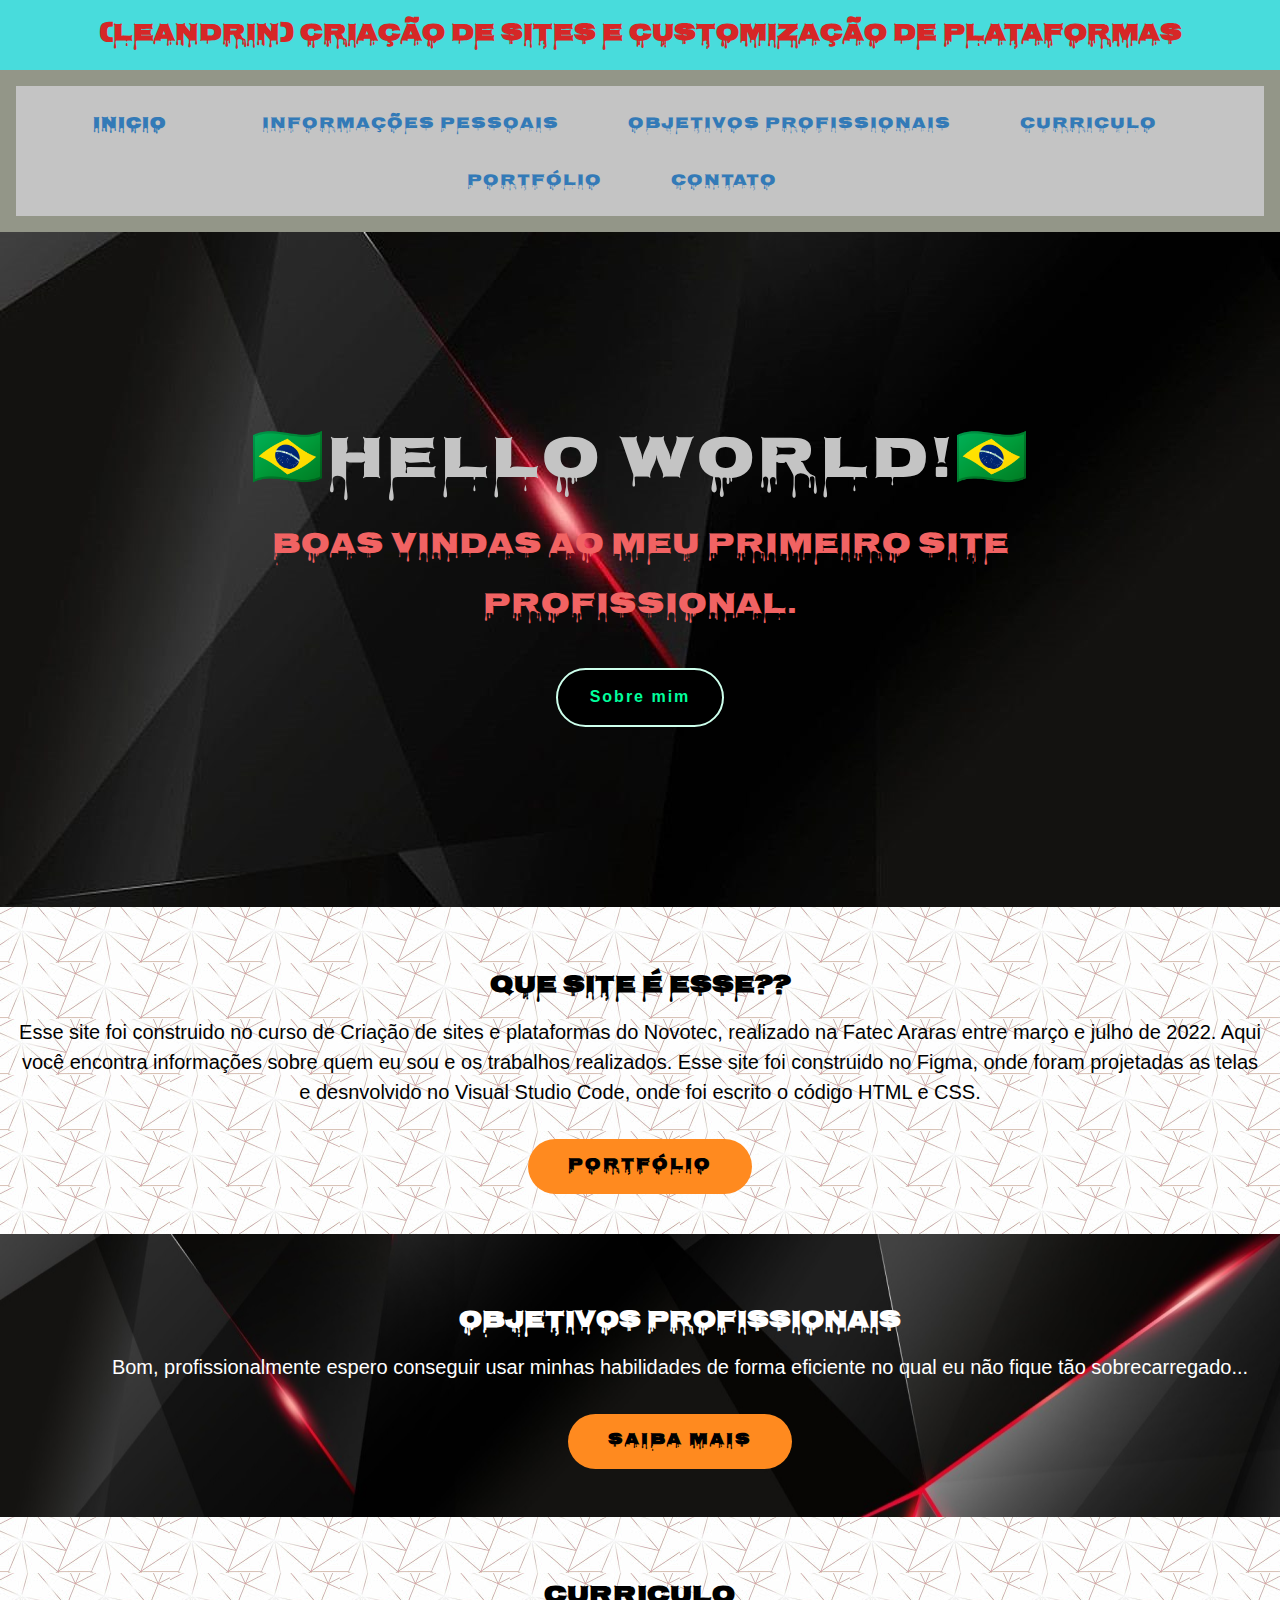
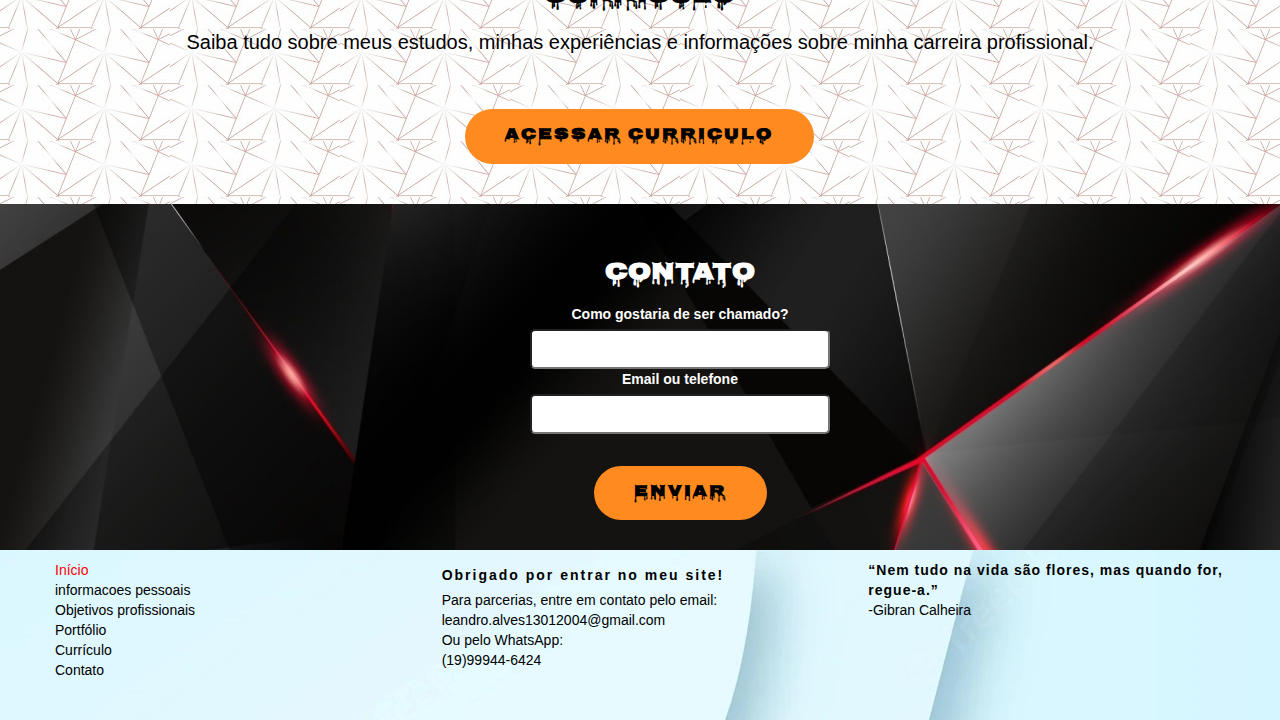
<file: version2/index.html>
<!DOCTYPE html>
<html>
<head>
    <meta charset="UTF-8">
    <meta name="viewport" content="width=device-width, initial-scale=1.0">
    <title>Leandro A. - Criação de sites e customização de plataformas</title>
    <link rel="stylesheet" href="../version2/CSS/CSS.css">
    <link rel="stylesheet" href="https://maxcdn.bootstrapcdn.com/bootstrap/3.4.1/css/bootstrap.min.css">
<link rel="preconnect" href="https://fonts.gstatic.com" crossorigin>
<link href="https://fonts.googleapis.com/css2?family=Nosifer&display=swap" rel="stylesheet"> 
    </head>
    <body>
        <div class="toponav">
        <header class="topo">
            (Leandrin) Criação de sites e customização de plataformas
        </header>
            <!--Tag semantica do header - parte de cima do site-->
            <nav>
            <ul class="ul-topo">
                <li class="itens-do-menu-active"><a href="../version2/index.html">Inicio</a></li>
                <li class="itens-do-menu"><a href="../version2/pages/informacoes-pessoais.html">Informações pessoais</a></li>
                <li class="itens-do-menu"><a href="../version2/pages/Objetivos-profissionais.html">Objetivos profissionais</a></li>
                <li class="itens-do-menu"><a href="../version2/pages/Curriculo.html">Curriculo</a></li>
                <li class="itens-do-menu"><a href="../version2/pages/Portfolio.html">Portfólio</a></li>
                <li class="itens-do-menu"><a href="../version2/pages/Contato.html">Contato</a></li>
            </ul>
        </nav>
        </div>
        <main>
            <!--Seção principal: vídeo no background-->
            <section class="bloco-video">
                <div class="txt-video">
                    <spam class="titulo-video"> 🇧🇷Hello world!🇧🇷</spam><br>
                    <spam class="subtitulo-video"> Boas vindas ao meu primeiro 
                    site profissional.</spam><br>
               <!-- <div class="video">
                    <div class="titulo-video">
                        <spam class="titulo-centro"> 🇧🇷Hello world!!!🇧🇷<br>
                            Seja bem vindo ao<br>
                            meu primeiro site profissional.</spam>
                        <br>-->
                        <a href="../version2/pages/informacoes-pessoais.html"><button class="cta-secundario-botao">Sobre mim</button></a>
                    </div>
                </section>
            <section class="bloco-centralizado-cta">
                <div class="txt2">
                    <h2 class="titulo-texto">Que site é esse??</h2>
                    <p class="texto">Esse site foi construido no curso de Criação de sites e plataformas do Novotec, realizado na Fatec Araras entre março e julho de 2022. Aqui você encontra informações sobre quem eu sou e os trabalhos realizados.
                        Esse site foi construido no Figma, onde foram projetadas as telas e desnvolvido no Visual Studio Code, onde foi escrito o código HTML e CSS.
                    </p>
                    <a href="../version2/pages/Portfolio.html"><button class="cta-primary">Portfólio</button></a>
                </div>
            </section>
            <section class="bloco-2">
            </div>
            <div class="txt-direita">
                <h2 class="titulo-texto-2">Objetivos profissionais</h2>
                <p class="texto-2">Bom, profissionalmente espero conseguir usar minhas habilidades de forma eficiente no qual  eu não fique tão sobrecarregado...</p>
            <a href="../version2/pages/Objetivos-profissionais.html"><button class="cta-primary">Saiba mais</button></a>
            </div>
        </div>
    </section>
    <section class="bloco3">
        <div class="txt-2">
            <h2 class="titulo-texto"> Curriculo</h2>
            <p class="texto">
                Saiba tudo sobre meus estudos, minhas experiências e informações sobre minha carreira profissional.
            </p><br>
            <a href="../version2/pages/Curriculo.html"><button class="cta-primary">Acessar curriculo</button></a>
        </div>
    </div>
    </section>
    <section class="bloco-4">
    </div>
    <div class="txt-direita">
        <h2 class="titulo-texto-2">Contato</h2>
        <form>
            <label>Como gostaria de ser chamado?</label><br>
            <input></input><br>
            <label>Email ou telefone</label><br>
            <input></input><br>
        </form>
        <button class="cta-primary">Enviar</button>
    </div>
    </section>
</main>
<footer>
    <div class="container-fluid">
        <div class="row">
            <div class="col-sm-4">
                <ul>
                    <li class="red">Início</a></li>
                    <li class="nav-rodape"><a href="../version2/pages/informacoes-pessoais.html">informacoes pessoais</a></li>
                    <li class="nav-rodape"><a href="../version2/pages/Objetivos-profissionais.html">Objetivos profissionais</a></li>
                    <!-- <li class="menu-rodape"><a href="#">Currículo</a></li> -->
                    <li class="nav-rodape"><a href="../version2/pages/Portfolio.html">Portfólio</a></li>
                    <li class="nav-rodape"><a href="../version2/pages/Curriculo.html">Currículo</a></li>
                    <li class="nav-rodape"><a href="../version2/pages/Contato.html">Contato</a></li>
                </ul>
            </div>
            <div class="col-sm-4">
                <spam style="font-weight: bold; letter-spacing: 2px; line-height: 30px;">Obrigado por entrar no meu site!</spam><br>
                <spam>Para parcerias, 
                entre em contato pelo email: leandro.alves13012004@gmail.com</spam><br>
                <spam>Ou pelo WhatsApp:</spam><br>
                <spam>(19)99944-6424</spam>
            </div>
            <div class="col-sm-4">
                <spam style="font-weight: bold; letter-spacing: 1px;">“Nem tudo na vida são flores, mas quando for, regue-a.”</spam><br>
                <spam>-Gibran Calheira</spam>
          </div>
        </div>
    </div>
</footer>
</body>
</html>
</file>
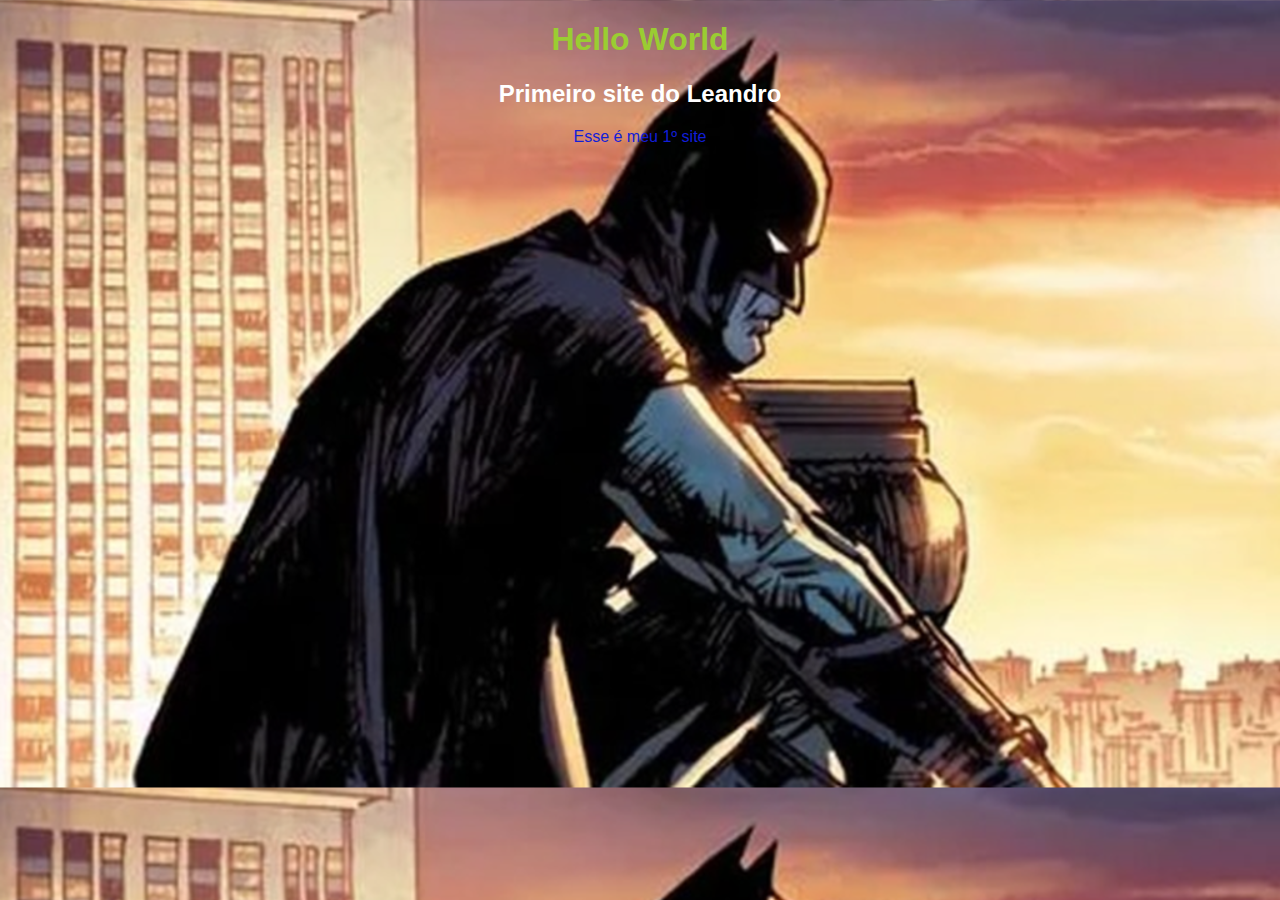
<file: version2/pages/Hello World/Index.html>
<!DOCTYPE html>
<html>
    <head>
        <title>Meu 1º site</title>
        <meta name="viewport" content="widht-device-width, initial-scale=1.0">
        <meta charset="UTF-8">
        <link rel="stylesheet" href="../Hello World/CSS/estilo.css">
    </head>
    <body>
        <h1>Hello World</h1>
        <h2>Primeiro site do Leandro</h2>
        <p>Esse é meu 1º site</p>
    </body>
</html>
</file>
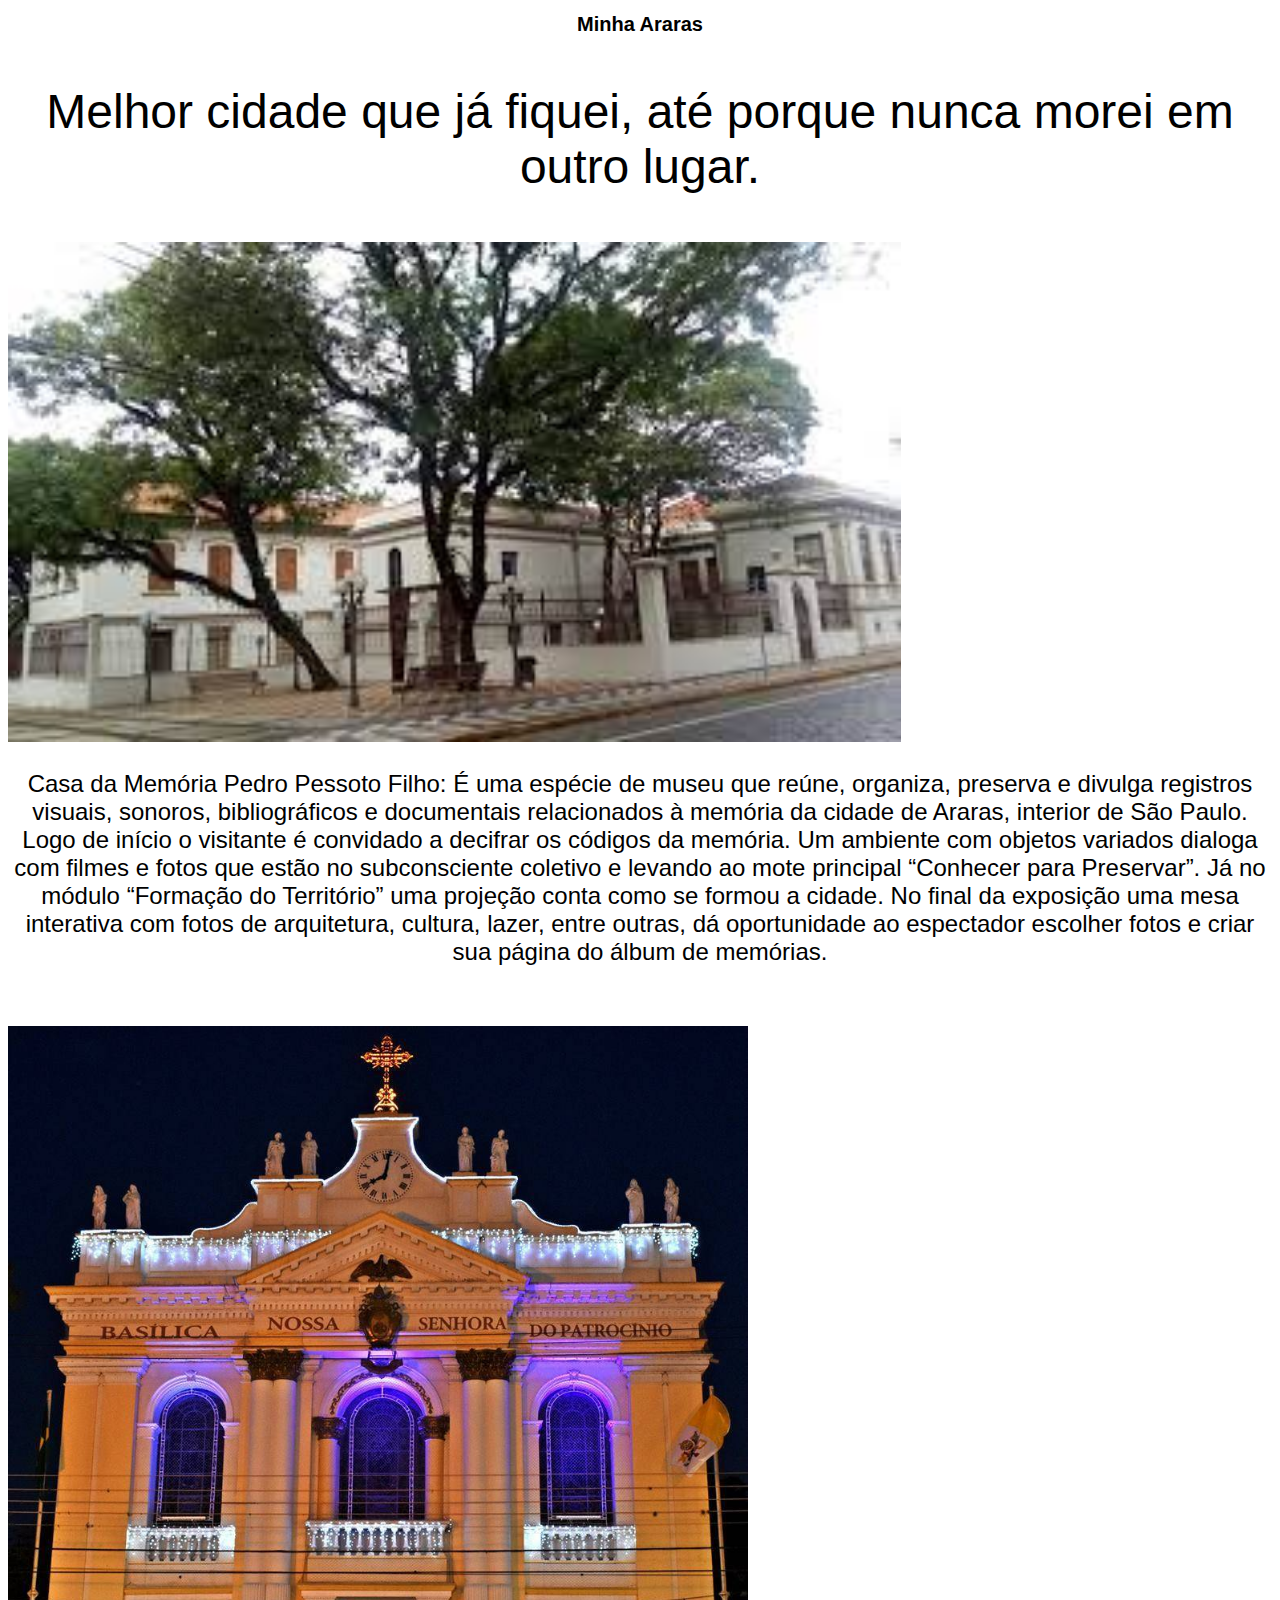
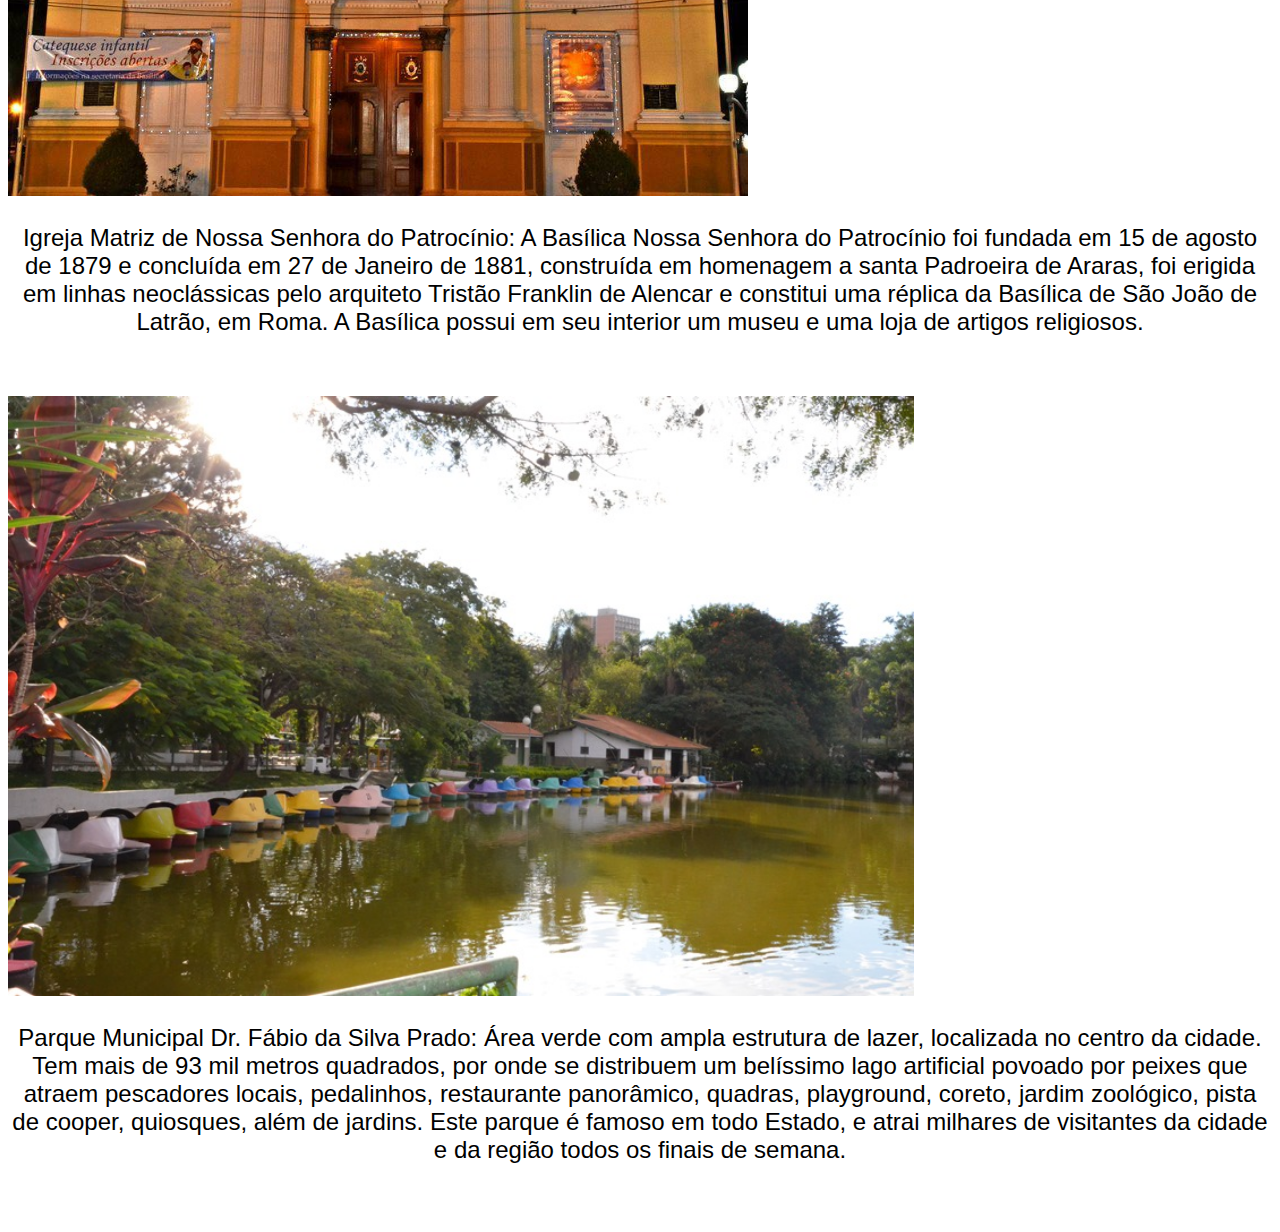
<file: version2/pages/minha-araras-leandro/index.html>
<!DOCTYPE html>
<html>
    <head>
        <title> Araras: a cidade das Araras</title>
        <!--Codigos em CSS-->
        <style>
            /* Seletores */
             /* IDs - São utilizados para formatacoes unicas, via de regra */
        .maintitle {
            font-size: 20px;
            text-align: center;
            font-family: Arial, Helvetica, sans-serif;
        }
        .corpo {
            font-size: 48px;
            text-align: center;
            font-family: Arial, Helvetica, sans-serif;
        }
        .corpo1 {
            font-size: 24px;
            text-align: center;
            font-family: Arial, Helvetica, sans-serif;
        }
        .titles {
            font-size: 100px;
            text-align: center;
            font-family: Arial, Helvetica, sans-serif;
        }
        </style>
    </head>
    <body>
        <h1 class="maintitle">Minha Araras</h1>
        <p class="corpo">Melhor cidade que já fiquei, até porque nunca morei em outro lugar. <br></p>
        <img src="img/casa_da_memoria.jpg" alt="Imagem completa e detalhada da Casa da memória" height="500">
        <p class="corpo1">Casa da Memória Pedro Pessoto Filho:
            É uma espécie de museu que reúne, organiza, preserva e divulga registros visuais, sonoros, bibliográficos e documentais relacionados à memória da cidade de Araras, interior de São Paulo.
           Logo de início o visitante é convidado a decifrar os códigos da memória.
           Um ambiente com objetos variados dialoga com filmes e fotos que estão no subconsciente coletivo e levando ao mote principal “Conhecer para Preservar”. Já no módulo “Formação do Território” uma projeção conta como se formou a cidade.
           No final da exposição uma mesa interativa com fotos de arquitetura, cultura, lazer, entre outras, dá oportunidade ao espectador escolher fotos e criar sua página do álbum de memórias.
           </p>
           <br><br>
        <img src="img/Igreja_Matriz.jpg" alt="Imagem da igreja Matriz" height="770">
        <p class="corpo1">Igreja Matriz de Nossa Senhora do Patrocínio:
            A Basílica Nossa Senhora do Patrocínio foi fundada em 15 de agosto de 1879 e concluída em 27 de Janeiro de 1881, construída em homenagem a santa Padroeira de Araras, foi erigida em linhas neoclássicas pelo arquiteto Tristão Franklin de Alencar e constitui uma réplica da Basílica de São João de Latrão, em Roma. A Basílica possui em seu interior um museu e uma loja de artigos religiosos.
            </p>
            <br><br>
            <img src="img/lago_municipal.jpg" alt="Imagem dos pedalinhos do lago Municipal" height="600">
            <p class="corpo1">Parque Municipal Dr. Fábio da Silva Prado:
                Área verde com ampla estrutura de lazer, localizada no centro da cidade. Tem mais de 93 mil metros quadrados, por onde se distribuem um belíssimo lago artificial povoado por peixes que atraem pescadores locais, pedalinhos, restaurante panorâmico, quadras, playground, coreto, jardim zoológico, pista de cooper, quiosques, além de jardins. Este parque é famoso em todo Estado, e atrai milhares de visitantes da cidade e da região todos os finais de semana.
               </p>
            <br><br>
    </body>
</html>
</file>
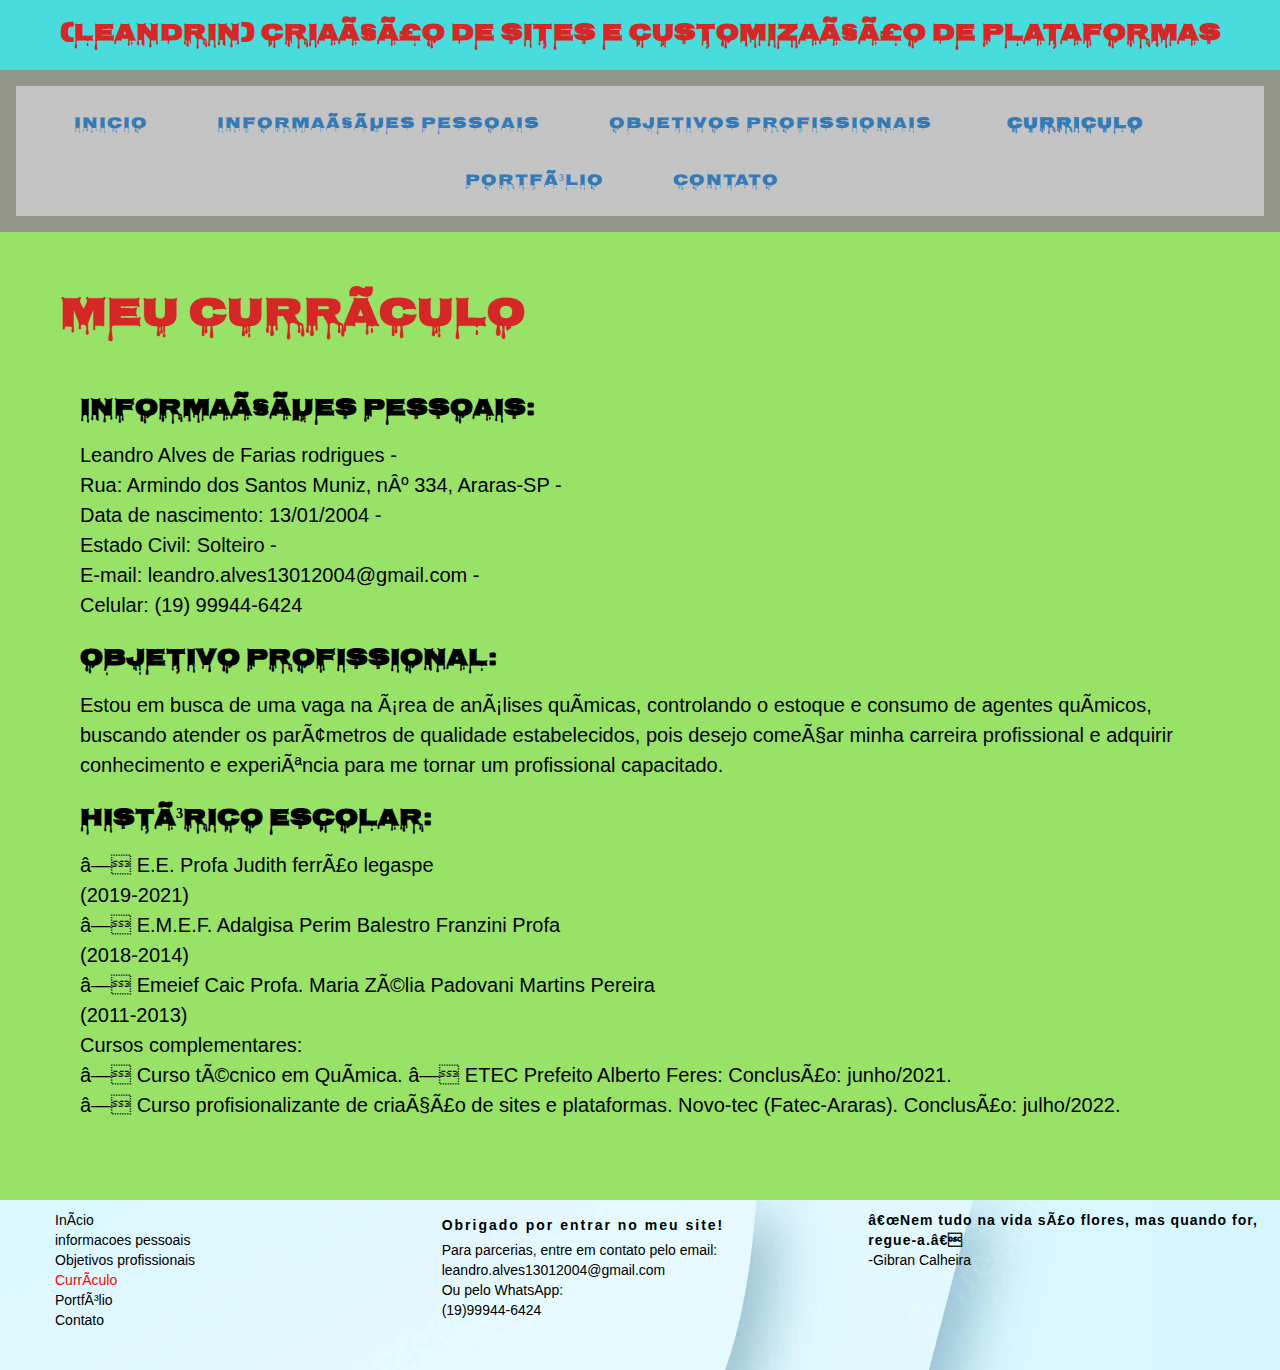
<file: version2/pages/Curriculo.html>
<!DOCTYPE html>
<html>
    <head>
    <meta charset="USF-8">
    <meta name="viewport" content="width=device-width, initial-scale=1.0">
    <title>CPS - Criação de sites e customização de plataformas</title>
    <link rel="stylesheet" href="../CSS/CSS.css">
    <link rel="preconnect" href="https://fonts.googleapis.com">
   <link rel="stylesheet" href="https://maxcdn.bootstrapcdn.com/bootstrap/3.4.1/css/bootstrap.min.css">
<link rel="preconnect" href="https://fonts.gstatic.com" crossorigin>
<link href="https://fonts.googleapis.com/css2?family=Nosifer&display=swap" rel="stylesheet"> 
    </head>
    <body background="../img/verdeclaro.jpg">
        <header class="topo">
            (Leandrin) Criação de sites e customização de plataformas</header>
            <!--Tag semantica do header - parte de cima do site-->
            <nav>
            <ul class="ul-topo">
                <li class="itens-do-menu"><a href="../index.html">Inicio</a></li>
                <li class="itens-do-menu"><a href="../pages/informacoes-pessoais.html">Informações pessoais</a></li>
                <li class="itens-do-menu"><a href="../pages/Objetivos-profissionais.html">Objetivos profissionais</a></li>
                <li class="itens-do-menu-active"><a href="../pages/Curriculo.html">Curriculo</a></li>
                <li class="itens-do-menu"><a href="../pages/Portfolio.html">Portfólio</a></li>
                <li class="itens-do-menu"><a href="../pages/Contato.html">Contato</a></li>
            </ul>
            </nav>
            <main>
            <h1 class="titulo-secao">Meu currículo</h1>
            <section class="bloco1">
                <div class="txt">
                    <h2 class="titulo-texto">Informações pessoais:</h2>
                    <p class="texto">Leandro Alves de Farias rodrigues -<br>
                        Rua: Armindo dos Santos Muniz, nº 334, Araras-SP -<br>
                        Data de nascimento: 13/01/2004 -<br>
                        Estado Civil: Solteiro -<br>
                        E-mail: leandro.alves13012004@gmail.com -<br>
                        Celular: (19) 99944-6424
                    </p>
                    <h2 class="titulo-texto">Objetivo profissional:</h2>
                    <p class="texto">  Estou em busca de uma vaga na área de análises químicas, controlando o
                        estoque e consumo de agentes químicos, buscando atender os parâmetros de
                        qualidade estabelecidos, pois desejo começar minha carreira profissional e
                        adquirir conhecimento e experiência para me tornar um profissional capacitado.                        
                    </p>
                    <h2 class="titulo-texto">Histórico escolar:</h2>
                    <p class="texto">● E.E. Profa Judith ferrão legaspe<br>
                        (2019-2021)<br>
                        ● E.M.E.F. Adalgisa Perim Balestro Franzini Profa <br>
                        (2018-2014)<br>
                        ● Emeief Caic Profa. Maria Zélia Padovani Martins Pereira<br>
                        (2011-2013)<br></p>
                    <h2 class="texto">Cursos complementares:</h2>
                    <p class="texto">● Curso técnico em Química.
                        ● ETEC Prefeito Alberto
                      Feres:
                        Conclusão: junho/2021.<br>
                        ● Curso profisionalizante de criação de sites e plataformas.
                        Novo-tec (Fatec-Araras).
                        Conclusão: julho/2022.
                    </p>


                </div>
            </section>
        </main>
        <footer>
            <div class="container-fluid">
                <div class="row">
                <div class="col-sm-4">
                    <ul>
                        <li class="nav-rodape"><a href="../index.html">Início</a></li>
                        <li class="nav-rodape"><a href="../pages/informacoes-pessoais.html">informacoes pessoais</a></li>
                        <li class="nav-rodape"><a href="../pages/Objetivos-profissionais.html">Objetivos profissionais</a></li>
                        <li class="red">Currículo</li>
                        <li class="nav-rodape"><a href="../pages/Portfolio.html">Portfólio</a></li>
                        <li class="nav-rodape"><a href="../pages/Contato.html">Contato</a></li>
                    </ul>
                </div>
                <div class="col-sm-4">
                    <spam style="font-weight: bold; letter-spacing: 2px; line-height: 30px;">Obrigado por entrar no meu site!</spam><br>
                    <spam>Para parcerias, 
                    entre em contato pelo email: leandro.alves13012004@gmail.com</spam><br>
                    <spam>Ou pelo WhatsApp:</spam><br>
                    <spam>(19)99944-6424</spam>
                </div>
                <div class="col-sm-4">
                    <spam style="font-weight: bold; letter-spacing: 1px;">“Nem tudo na vida são flores, mas quando for, regue-a.”</spam><br>
                    <spam>-Gibran Calheira</spam>
              </div>
            </div>
        </div>
    </footer>
    </body>
    </html>
</file>
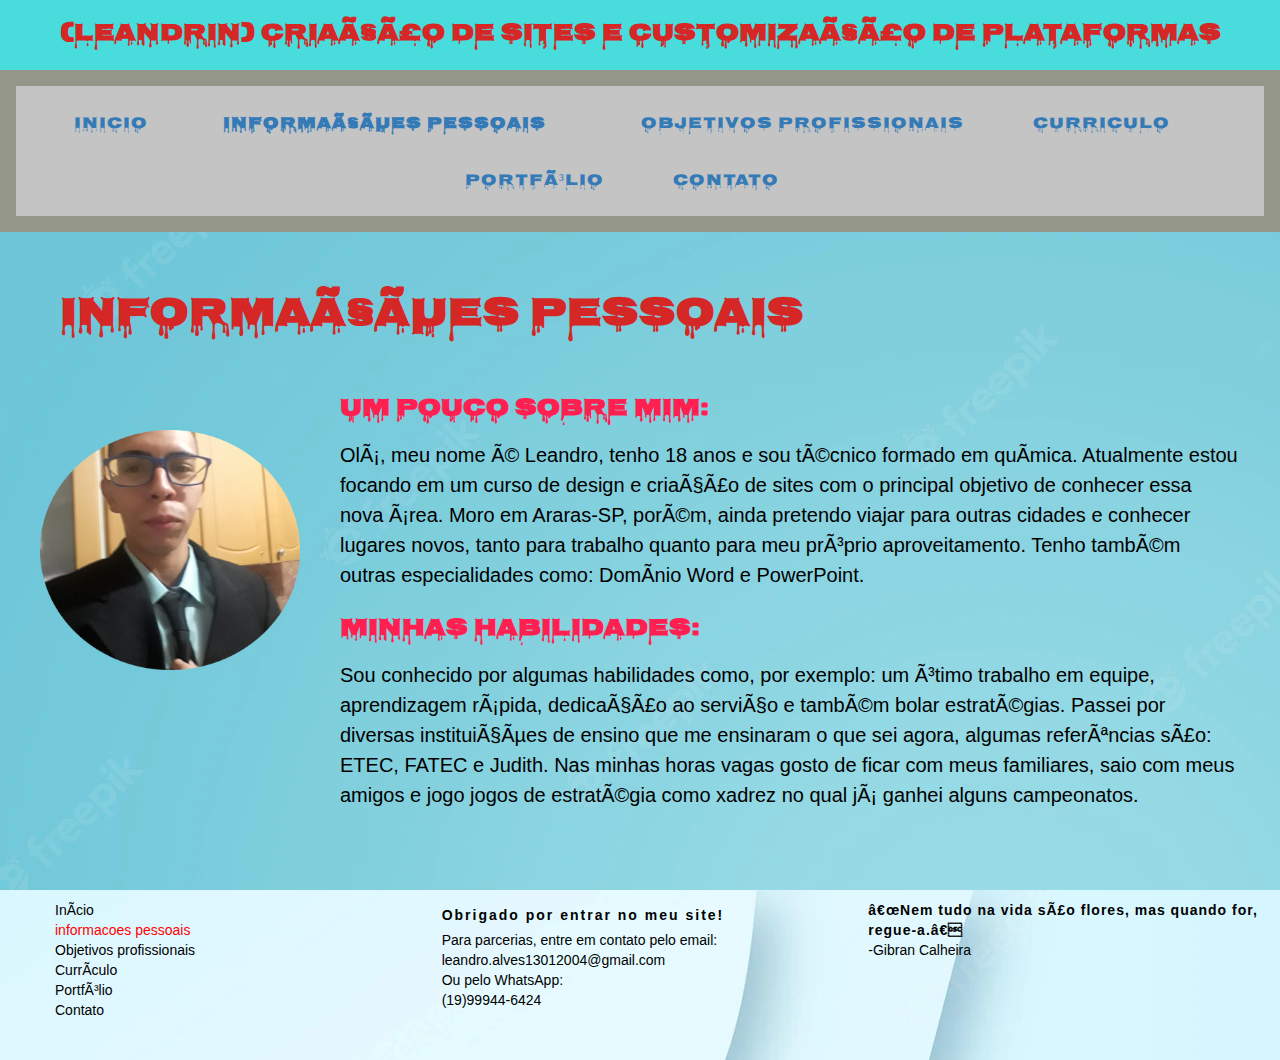
<file: version2/pages/informacoes-pessoais.html>
<!DOCTYPE html>
<html>
    <head>
    <meta charset="USF-8">
    <meta name="viewport" content="width=device-width, initial-scale=1.0">
    <title>CPS - Criação de sites e customização de plataformas</title>
    <link rel="stylesheet" href="../CSS/CSS.css">
    <link rel="preconnect" href="https://fonts.googleapis.com">
    <link rel="stylesheet" href="https://maxcdn.bootstrapcdn.com/bootstrap/3.4.1/css/bootstrap.min.css">
<link rel="preconnect" href="https://fonts.gstatic.com" crossorigin>
<link href="https://fonts.googleapis.com/css2?family=Nosifer&display=swap" rel="stylesheet"> 
    </head>
    <body background="../img/fundo-azul-definitivo.webp">
        <header class="topo">
            (Leandrin) Criação de sites e customização de plataformas</header>
            <!--Tag semantica do header - parte de cima do site-->
            <nav>
            <ul class="ul-topo">
                <li class="itens-do-menu"><a href="../index.html">Inicio</a></li>
                <li class="itens-do-menu-active"><a href="../pages/informacoes-pessoais.html">Informações pessoais</a></li>
                <li class="itens-do-menu"><a href="../pages/Objetivos-profissionais.html">Objetivos profissionais</a></li>
                <li class="itens-do-menu"><a href="../pages/Curriculo.html">Curriculo</a></li>
                <li class="itens-do-menu"><a href="../pages/Portfolio.html">Portfólio</a></li>
                <li class="itens-do-menu"><a href="../pages/Contato.html">Contato</a></li>
            </ul>
            </nav>
            <main>
            <h1 class="titulo-secao">informações pessoais</h1>
            <section class="bloco1">
                <div>
                <img class="foto" src="../img/Leandro(1)(1)(1).png" width="260" height="240">
                </div>
                <div class="txt">
                    <h2 class="titulo-texto2">Um pouco sobre mim:</h2>
                    <p class="texto">Olá, meu nome é Leandro, tenho 18 anos e sou técnico formado em química. Atualmente estou focando em um curso de design e criação de sites com o principal objetivo de conhecer essa nova área. Moro em Araras-SP, porém, ainda pretendo viajar para outras cidades e conhecer lugares novos, tanto para trabalho quanto para meu próprio aproveitamento. Tenho também outras especialidades como: Domínio Word e PowerPoint.
                    </p>
                    <h2 class="titulo-texto2">Minhas habilidades:</h2>
                    <p class="texto"> Sou conhecido por algumas habilidades como, por exemplo: um ótimo trabalho em equipe, aprendizagem rápida, dedicação ao serviço e também bolar estratégias. Passei por diversas instituições de ensino que me ensinaram o que sei agora, algumas referências são: ETEC, FATEC e Judith. Nas minhas horas vagas gosto de ficar com meus familiares, saio com meus amigos e jogo jogos de estratégia como xadrez no qual já ganhei alguns campeonatos.
                    </p>

                </div>
            </section>
        </main>
        <footer>
            <div class="container-fluid">
                <div class="row">
                <div class="col-sm-4">
                    <ul>
                        <li class="nav-rodape"><a href="../index.html">Início</a></li>
                        <li class="red">informacoes pessoais</li>
                        <li class="nav-rodape"><a href="../pages/Objetivos-profissionais.html">Objetivos profissionais</a></li>
                        <li class="nav-rodape"><a href="../pages/Curriculo.html">Currículo</a></li>
                        <li class="nav-rodape"><a href="../pages/Portfolio.html">Portfólio</a></li>
                        <li class="nav-rodape"><a href="../pages/Contato.html">Contato</a></li>
                    </ul>
                </div>
                <div class="col-sm-4">
                    <spam style="font-weight: bold; letter-spacing: 2px; line-height: 30px;">Obrigado por entrar no meu site!</spam><br>
                    <spam>Para parcerias, 
                    entre em contato pelo email: leandro.alves13012004@gmail.com</spam><br>
                    <spam>Ou pelo WhatsApp:</spam><br>
                    <spam>(19)99944-6424</spam>
                </div>
                <div class="col-sm-4">
                    <spam style="font-weight: bold; letter-spacing: 1px;">“Nem tudo na vida são flores, mas quando for, regue-a.”</spam><br>
                    <spam>-Gibran Calheira</spam>
              </div>
            </div>
        </div>
    </footer>
    </body>
    </html>
</file>
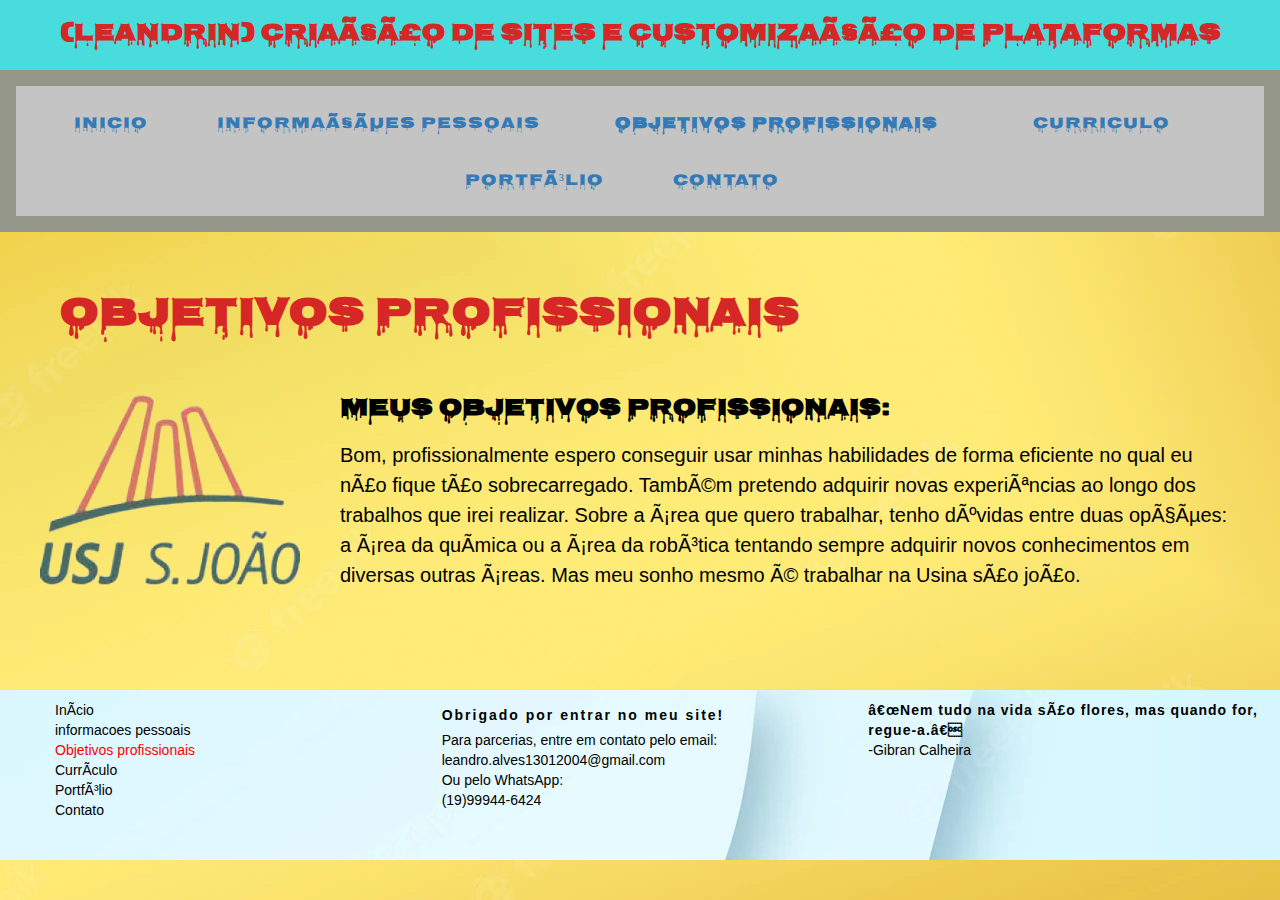
<file: version2/pages/Objetivos-profissionais.html>
<!DOCTYPE html>
<html>
    <head>
    <meta charset="USF-8">
    <meta name="viewport" content="width=device-width, initial-scale=1.0">
    <title>CPS - Criação de sites e customização de plataformas</title>
    <link rel="stylesheet" href="../CSS/CSS.css">
    <link rel="preconnect" href="https://fonts.googleapis.com">
    <link rel="stylesheet" href="https://maxcdn.bootstrapcdn.com/bootstrap/3.4.1/css/bootstrap.min.css">
<link rel="preconnect" href="https://fonts.gstatic.com" crossorigin>
<link href="https://fonts.googleapis.com/css2?family=Nosifer&display=swap" rel="stylesheet"> 
    </head>
    <body background="../img/fundo-de-cor-gradiente-dourado.webp">
        <header class="topo">
            (Leandrin) Criação de sites e customização de plataformas</header>
            <!--Tag semantica do header - parte de cima do site-->
            <nav>
            <ul class="ul-topo">
                <li class="itens-do-menu"><a href="../index.html">Inicio</a></li>
                <li class="itens-do-menu"><a href="../pages/informacoes-pessoais.html">Informações pessoais</a></li>
                <li class="itens-do-menu-active"><a href="../pages/Objetivos-profissionais.html">Objetivos profissionais</a></li>
                <li class="itens-do-menu"><a href="../pages/Curriculo.html">Curriculo</a></li>
                <li class="itens-do-menu"><a href="../pages/Portfolio.html">Portfólio</a></li>
                <li class="itens-do-menu"><a href="../pages/Contato.html">Contato</a></li>
            </ul>
            </nav>
            <main>
            <h1 class="titulo-secao">Objetivos profissionais</h1>
            <section class="bloco1">
                <div>
                <img class="foto2" src="../img/sao-joao.png" width="260" height="240">
                </div>
                <div class="txt">
                    <h2 class="titulo-texto">Meus objetivos profissionais:</h2>
                    <p class="texto">
                        Bom, profissionalmente espero conseguir usar minhas habilidades de forma eficiente no qual  eu não fique tão sobrecarregado. Também pretendo adquirir novas experiências ao longo dos trabalhos que irei realizar.
                        Sobre a área que quero trabalhar, tenho dúvidas entre duas opções: a área da química ou a área da robótica tentando sempre adquirir novos conhecimentos em diversas outras áreas. Mas meu sonho mesmo é trabalhar na  Usina são joão.
                    </p>
                </div>
            </section>
        </main>
        <footer>
            <div class="container-fluid">
                <div class="row">
                <div class="col-sm-4">
                    <ul>
                        <li class="nav-rodape"><a href="../index.html">Início</a></li>
                        <li class="nav-rodape"><a href="../pages/informacoes-pessoais.html">informacoes pessoais</a></li>
                        <li class="red">Objetivos profissionais</a></li>
                        <li class="nav-rodape"><a href="../pages/Curriculo.html">Currículo</a></li>
                        <li class="nav-rodape"><a href="../pages/Portfolio.html">Portfólio</a></li>
                        <li class="nav-rodape"><a href="../pages/Contato.html">Contato</a></li>
                    </ul>
                </div>
                <div class="col-sm-4">
                    <spam style="font-weight: bold; letter-spacing: 2px; line-height: 30px;">Obrigado por entrar no meu site!</spam><br>
                    <spam>Para parcerias, 
                    entre em contato pelo email: leandro.alves13012004@gmail.com</spam><br>
                    <spam>Ou pelo WhatsApp:</spam><br>
                    <spam>(19)99944-6424</spam>
                </div>
                <div class="col-sm-4">
                    <spam style="font-weight: bold; letter-spacing: 1px;">“Nem tudo na vida são flores, mas quando for, regue-a.”</spam><br>
                    <spam>-Gibran Calheira</spam>
              </div>
            </div>
        </div>
    </footer>
    </body>
    </html>
</file>
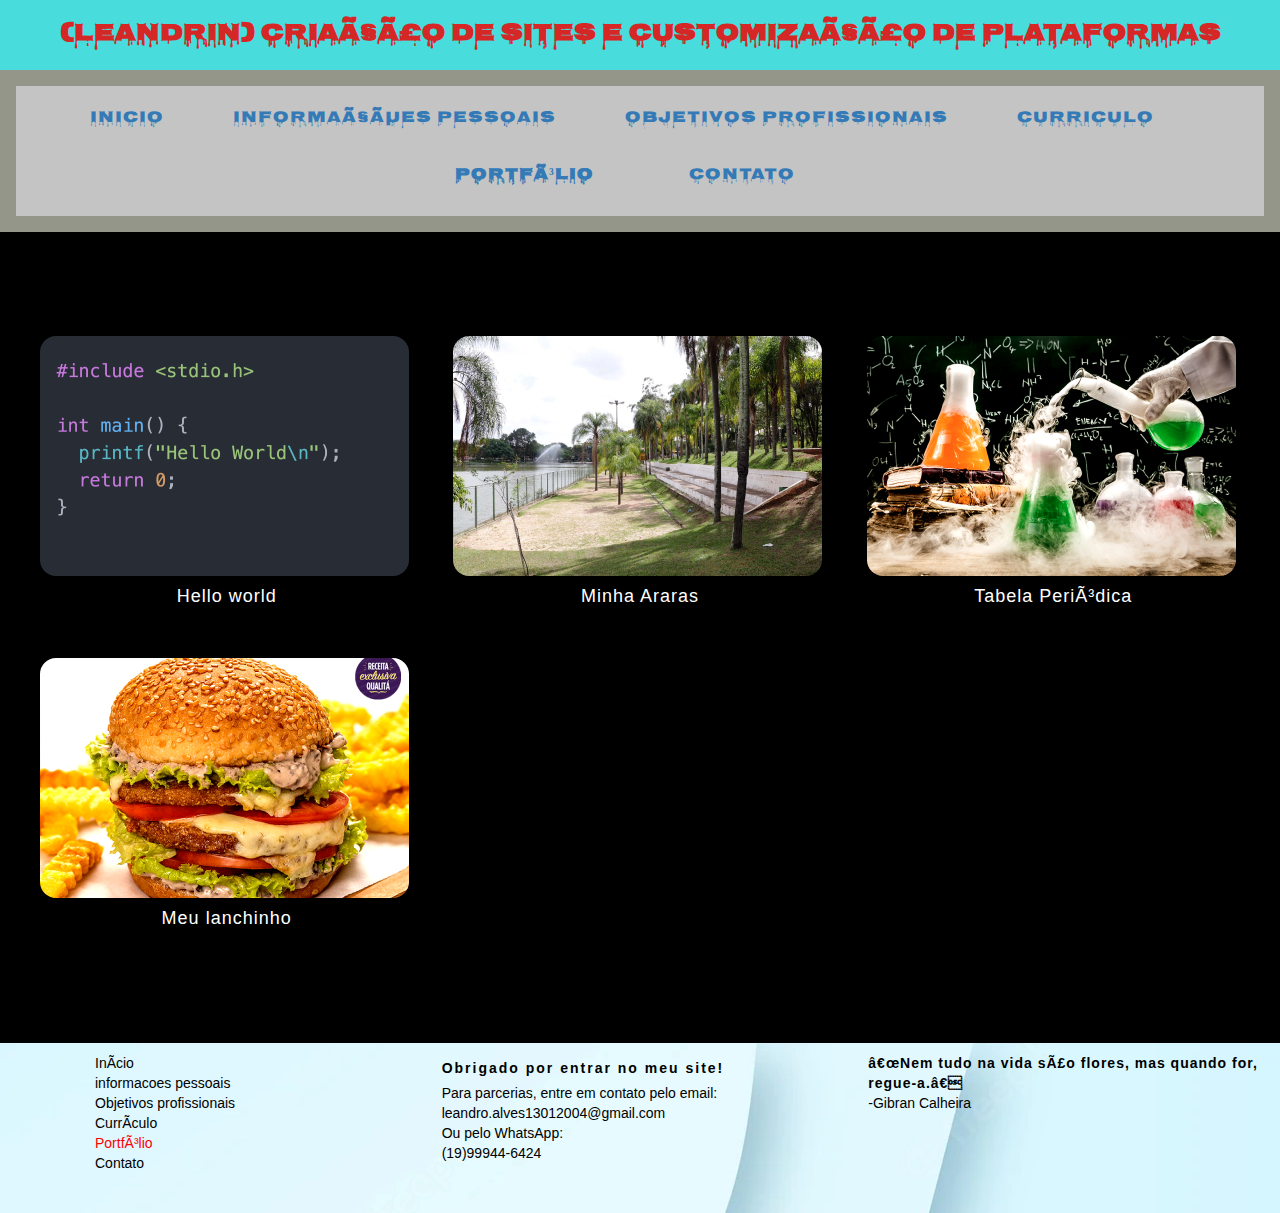
<file: version2/pages/Portfolio.html>
<!DOCTYPE html>
<html>
    <head>
    <meta charset="USF-8">
    <meta name="viewport" content="width=device-width, initial-scale=1.0">
    <title>CPS - Criação de sites e customização de plataformas</title>
    <link rel="stylesheet" href="../CSS/CSS.css">
    <link rel="preconnect" href="https://fonts.googleapis.com">
    <link rel="stylesheet" href="https://maxcdn.bootstrapcdn.com/bootstrap/3.4.1/css/bootstrap.min.css">
<link rel="preconnect" href="https://fonts.gstatic.com" crossorigin>
<link href="https://fonts.googleapis.com/css2?family=Nosifer&display=swap" rel="stylesheet"> 
    </head> 
    <body>
        <header class="topo">
            (Leandrin) Criação de sites e customização de plataformas</header>
            <!--Tag semantica do header - parte de cima do site-->
            <nav>
            <ul class="ul-topo">
                <li class="itens-do-menu"><a href="../index.html">Inicio</a></li>
                <li class="itens-do-menu"><a href="../pages/informacoes-pessoais.html">Informações pessoais</a></li>
                <li class="itens-do-menu"><a href="../pages/Objetivos-profissionais.html">Objetivos profissionais</a></li>
                <li class="itens-do-menu"><a href="../pages/Curriculo.html">Curriculo</a></li>
                <li class="itens-do-menu-active"><a href="../version2/pages/Portfolio.html">Portfólio</a></li>
                <li class="itens-do-menu"><a href="../pages/Contato.html">Contato</a></li>
            </ul>
            </nav>
            <main>
                <section class="portfolio">
                    <div class="portfolio-item">
                        <a href="../pages/Hello World/Index.html"><img class="img-portfolio"
                         src="../img/hello-world.png" alt="imagem ilustrativa do projeto hello world" width="369" height="240"></a>
                        <p class="legenda-portfolio"> Hello world</p>
                </div>
                <div class="portfolio-item">
                <a href="../pages/minha-araras-leandro/index.html"> <img class="img-portfolio" 
                    src="../img/minha-araras.png" alt="imagem ilustrativa do projeto minha araras" width="369" height="240"></a>
                <p class="legenda-portfolio">Minha Araras</p>
            </div>
                <div class="portfolio-item">
                <a href="https://codepen.io/leandrin87/pen/QWQXmKx"> <img class="img-portfolio" src="../img/tabela-periodica.png" alt="imagem ilustrativa do projeto da tabela periodica" width="369" height="240"></a>
                <p class="legenda-portfolio"> Tabela Periódica</p>
            </div>
                <div class="portfolio-item">
                <a href="../pages/Meu_lanchão(Leandro)/index_do_lanche.html"> <img class="img-portfolio" src="../img/meu-lanche.png" alt="imagem ilustrativa do projeto meu lanchinho" width="369" height="240"></a>
                <p class="legenda-portfolio"> Meu lanchinho</p>
            </div>
            </section>
            </main>
            <footer>
                <div class="container-fluid">
                    <div class="row">
                    <div class="col-sm-4">
                        <ul>
                            <ul>
                                <li class="nav-rodape"><a href="../index.html">Início</a></li>
                                <li class="nav-rodape"><a href="../pages/informacoes-pessoais.html">informacoes pessoais</a></li>
                                <li class="nav-rodape"><a href="../pages/Objetivos-profissionais.html">Objetivos profissionais</a></li>
                                <li class="nav-rodape"><a href="../pages/Curriculo.html">Currículo</a></li>
                                <li class="red">Portfólio</a></li>
                                <li class="nav-rodape"><a href="../pages/Contato.html">Contato</a></li>
                            </ul>
                        </div>
                        <div class="col-sm-4">
                            <spam style="font-weight: bold; letter-spacing: 2px; line-height: 30px;">Obrigado por entrar no meu site!</spam><br>
                            <spam>Para parcerias, 
                            entre em contato pelo email: leandro.alves13012004@gmail.com</spam><br>
                            <spam>Ou pelo WhatsApp:</spam><br>
                            <spam>(19)99944-6424</spam>
                        </div>
                        <div class="col-sm-4">
                            <spam style="font-weight: bold; letter-spacing: 1px;">“Nem tudo na vida são flores, mas quando for, regue-a.”</spam><br>
                            <spam>-Gibran Calheira</spam>
                      </div>
                    </div>
                </div>
            </footer>
            </body>
            </html>
</file>
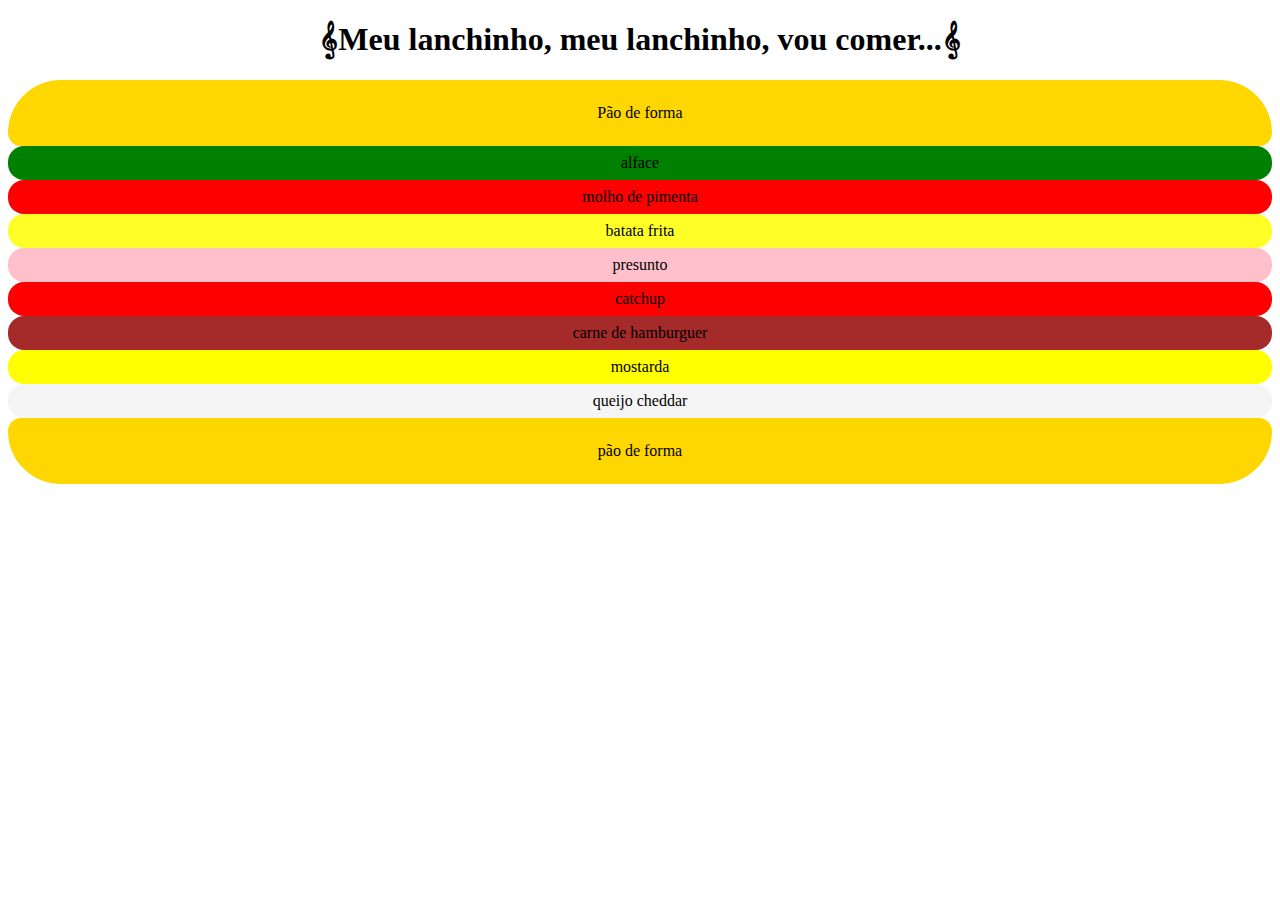
<file: version2/pages/Meu_lanchão(Leandro)/index_do_lanche.html>
<!DOCTYPE html>
<html>
    <head>
        <title>Meu lanchão que eu nunca vou comer</title>
        <meta charset="UTF-8">
        <!--Aqui vai o link do arquivo CSS-->
        <link rel="stylesheet" href="../Meu_lanchão(Leandro)/CSS/meu_lanchão.css"></link>
    </head>
    <body>
        <h1 class="title"> 𝄞Meu lanchinho, meu lanchinho, vou comer...𝄞 </h1>
        <p class="pao_de_forma">Pão de forma</p>
        <p class="alface">alface</p>
        <p class="molho_de_pimenta">molho de pimenta</p>
        <p class="batata_frita">batata frita</p>
        <p class="presunto">presunto</p>
        <p class="catchup">catchup</p>
        <p class="carne_de_hamburguer">carne de hamburguer</p>
        <p class="mostarda">mostarda</p>
        <p class="queijo_cheddar">queijo cheddar</p>
        <p class="pão_de_forma">pão de forma</p>
    </body>
</html>
</file>
<file: version2/CSS/CSS.css>
.topo{
    background-color: #48DCDC;
    font-size: 24px;
    font-weight: bold;
    padding: 18px;
    text-align: center;
    margin: 0;
    font-family: 'Nosifer', cursive;
    color:#D62727
}
nav{
    padding: 16px;
    text-align: center;
    letter-spacing: 1px;
    font-family: 'Nosifer', cursive;
    margin:0;
        font-size: 18px;
        background-color: #939688;
}
.nav-topo{
    margin: 0;
    display: inline-flex;
    padding-left: 16px;
    padding-right: 16px;
}
.nav-topo a{
    text-decoration: none;
    color: #000000;
    padding-right: 16px;
    padding-left: 16px;
}
.nav-topo a:hover{
    display: inline-flex;
    background-color: #FF8A1F;
    padding: 16px;
    text-decoration: underline;
    color: black;
    border-radius: 80px;
}
.nav-topo-active{
    text-decoration: none;
    color: #000000;
    display: inline-flex;
    background-color: #FF8A1F;
    padding: 16px;
    border-radius: 80px;
}
.video{
    position: relative;
    width: 100%;
    height: 88vr;
    display: flex;
    align-items: center;
    justify-content: center;
    overflow: hidden;
    padding-bottom: 30px;
    background-image: url(../img/Rectangle..png);
}
.bloco-video{
    position: relative;
    width: 100%;
    height: 75vh;
    display: flex;
    align-items: center;
    justify-content: center;
    overflow: hidden;
    background-image: url(../img/781224018.jpg);
   }
.txt-video{
    z-index: 1;
    text-align: center;
    width: 800px;
    text-align: center;
    font-family: Arial, Helvetica, sans-serif;
    justify-content: center;
    align-items: center;
}
.video-container{
    position: absolute;
    top: 30;
    left: 0;
    width: 100%;
}
.titulo-video{
    font-size: 60px;
    font-family: 'Nosifer', cursive;
    line-height: 104px;
    color: #C4C4C4;
    text-align: center;
    letter-spacing: 2px;
}
.subtitulo-video{
    font-size: 30px;
    font-family:  'Nosifer', cursive;
    line-height: 60px;
    color: #F16363;
    text-align: center;
    z-index: 1;
    text-align: center;
}
.color-overlay{
    position:absolute;
    top: 0;
    left: 0;
    background-color: black;
    width: 100%;
    height: 200vh;
    opacity: 0.6;
}
.bloco-centralizado-cta{
    margin-left: auto;
    margin-right: auto;
    background-image: url(../img/unnamed.jpg);
    padding-top: 40px;
    align-items: center;
    padding: 15px;
    padding-top: 40px;
    padding-bottom: 40px;
}
.txt-centro{
    display: block;
    position: relative;
    margin-left: auto;
    margin-right: auto;
    text-align: center;
}
.titulo-centro{
    font-size: 40px;
    font-weight: bold;
    font-family: 'Nosifer', cursive;
    line-height: 64px;
}
.ul-topo{
    background-color: #C4C4C4;
    padding: 8px;
    text-align: center;
    margin: 0;
}
.menu-lista{
    display: inline-flex;
    padding: 16px;
    margin-right: 24px;
    font-family: 'Nosifer', cursive;
    text-align: center;
    color: brown;
}
.menu-lista-hover{
    display: inline-flex;
    background-color: burlywood;
    color: rgb(255, 255, 255);
    text-decoration: underline;
}
#menu{
    width: auto;
    margin: auto;
    background-color: #C4C4C4;
    padding-left: 80px;
    border-bottom: solid 1px rgb(255, 0, 0);
    align-items: center;
}
.menu-lista-a{
    text-decoration: none;
    color: inherit;
}
.itens-do-menu{
    display:inline-flex;
    padding: 10px;
    margin: 4px;
    margin-right: 40px;
    text-align: center;
    font-family: 'Nosifer', cursive;
    font-size: 16px;
    width: auto;
    background-color: #C4C4C4;
}
a{
    text-decoration: none;
    color:inherit;
}
a:hover{
    font-weight: bold;
    color:inherit;
    text-decoration: none;
}
.itens-do-menu-active{
    color:#FF2323;
    display: inline-block;
    padding: 16px;
    margin: 4px;
    margin-right: 60px;
    text-align: center;
    font-family: 'Nosifer', cursive;
    font-size: 16px;
    width: auto;
    font-weight: bold;
    text-decoration: none;
}

.titulo-secao{
    font-size: 40px;
    font-weight: bold;
    font-family: 'Nosifer', cursive;
    line-height: 48px;
    margin: 40px;
    padding: 20px;
    color:#D62727
}
.bloco1{
    display: inline-flex;
    margin-left: auto;
    margin-right: auto;
    margin-top: -70px;
    padding: 40px;
    margin-bottom: 40px;
}
.bloco-2{
    position: relative;
    width: 100%;
    display: flex;
    align-items:center;
    justify-content: center;
    overflow: hidden;
    padding-bottom: 48px;
    background-image: url(../img/Rectangle..png);
    padding-top: 48px;
    text-align: center;
}
.bloco-4{
    position: relative;
    width: 100%;
    display: flex;
    align-items:center;
    justify-content: center;
    overflow: hidden;
    padding-bottom: 30px;
    background-image: url(../img/Rectangle..png);
    padding-top: 30px;
    text-align: center;
}
.bloco-sobre{
    display: inline-flex;
    margin-left: auto;
    margin-right: auto;
    background-color: aliceblue;
    padding-top: 80px;
    padding-bottom: 80px;
    align-items: center;
}
.bloco3{
    position: relative;
    width: 100%;
    display: flex;
    align-items:center;
    justify-content: center;
    overflow: hidden;
    padding-bottom: 40px;
    background-image: url(../img/unnamed.jpg);
    padding-top: 40px;
    text-align: center;
}
.foto{
    display:block;
    position: relative;
    float: left;
    margin-top: 60px;
}
.foto2{
    display:block;
    position: relative;
    float: left;
}
.foto-direita{
    display: block;
    position: relative;
    float: right;
    margin-left: 40px;
}
.foto-esquerda{
    display: block;
    position: relative;
    float: left;
    margin-left: 40px;
}
.txt{
display: block;
position: relative;
float: right;
margin-left: 40px;
}
.txt-direita{
    display: block;
    position: relative;
    margin-left: 80px;
}
.txt2{
    display: block;
    position: relative;
    margin-left: auto;
    margin-right: auto;
    text-align: center;
}
.titulo-texto{
    font-size: 24px;
    font-weight: bold;
    font-family: 'Nosifer', cursive;
    line-height: 40px;
    color:#000000;
}
.titulo-texto2{
    font-size: 24px;
    font-weight: bold;
    font-family: 'Nosifer', cursive;
    line-height: 40px;
    color:#ff1f50;
}
.texto{
    font-size: 20px;
    font-family:Arial, Helvetica, sans-serif;
    line-height: 30px;
    margin: 0;
    color:rgb(0, 0, 0);
}
.texto-2{
    font-size: 20px;
    font-family: Arial, Helvetica, sans-serif;
    line-height: 30px;
    margin: 0;
    color:rgb(255, 255, 255);
}
footer{
    background-image: url(../img/fundo-ondulado-em-estilo-de-papel-azul-claro_23-2149112996.webp);
    padding-top: 0px;
    padding-bottom: 30px;
    justify-content: center;
    align-items: center;
}
.container-fluid{
    text-decoration: none;
    justify-content: center;
    align-items: center;
}
.menu-rodape{
    margin-right: 40px;
    font-family:  'Nosifer', cursive;
    font-size: 16px;
    line-height: 24px;
    text-align: left;
    text-decoration: none;
    list-style-type: none;
}
.cta-primary{
    background-color: #FF8A1F;
    color: #000000;
    padding-top: 16px;
    padding-bottom: 16px;
    padding-right: 40px;
    padding-left: 40px;
    font-family:  'Nosifer', cursive;
    border-radius: 80px;
    border:none;
    letter-spacing: 2px;
    font-weight: bold;
    font-size: 16px;
    margin-top: 32px;
}
.cta-secundario{
    border:2px solid rgb(255, 255, 255);
    color:rgb(0, 0, 0);
    background-color: #000000;
    padding-top: 16px;
    padding-bottom: 16px;
    padding-right: 32px;
    padding-left: 32px;
    font-family: 'Nosifer', cursive;
    border-radius: 80px;
    letter-spacing: 2px;
    font-weight: bold;
    font-size: 16px;
    margin-top: 32px;
}
.contato{
    display: inline-flex;
    margin-left: auto;
    margin-right: auto;
    padding-top: 104px;
    padding-bottom: 104px;
    padding-left: 40px;
    align-items: center;
}
.imagem-contato{
    margin-right: 40px;
}
.form-contato{
    margin-bottom: 80px;
}
.label-form-contato{
    font-size: 16px;
    font-family: 'Nosifer', cursive;
    letter-spacing: 1px;
}
label{
    color: #ffffff;
}
.input-form-contato{
    margin-bottom: 24px;
    border: 2px solid black;
    width: 300px;
    height: 40px;
    border-radius: 8px;
}
.input-form-contato-mensagem{
    margin-bottom: 24px;
    border: 2px solid black;
    width: 400px;
    height: 104px;
    border-radius: 8px;
}
.input-form-contato:focus{
    margin-bottom: 24px;
    border: 4px solid #aadf2c;
    width: 300px;
    height: 40px;
    border-radius: 8px;
    background-color: #000000;
    color: white;
}
.col-sm-4{
    color:#000000;
    text-decoration: none;
    padding-top: 10px;
}
.col-sm-5{
    color:#000000;
    text-decoration: none;
    padding-top: 0cm;
    padding-bottom: 0cm;
}
.col-sm-6{
color:#000000;
text-decoration: none;
padding-top: 0px;
padding-bottom: 0px;
}
.li a{
    text-decoration: none;
    color: inherit;
}
.red{
    color:#ff0000;
    text-decoration: none;
    list-style-type: none;
}
.bloco-contato{
    display: inline-flex;
    justify-content: center;
    align-items: center;
    align-items: center;
    padding-top: 80px;
    padding-bottom: 80px;
    background-color:aliceblue;
    width: 100%;
}
.formulario{
    margin-left: 40px;
}
input{
    width: 300px;
    height: 40px;
    border-radius: 5px;
}
.titulo-formulario{
font-size: 40px;
margin-bottom: 48px;
}
.form-label{
    font-size: 16px;
    letter-spacing: 1px;
}
.form-input{
    border-radius: 8px;
    margin-bottom: 24px;
    width: 300px;
    height: 48px;
}
.form-input-mensagem{
    border-radius: 8px;
    margin-bottom: 24px;
    width: 400px;
    height: 200px;
    resize: none;
}
.form-input:focus{
    border: 4px solid #FFD12D;
    border-radius:8px;
    margin-bottom: 24px;
    width: 300px;
    height: 48px;
}
.img-form{
margin-right: 80px;
}
.botao-form{
    background-color: #f1e93f;
    color: #000000;
    font-size: 16px;
    font-weight: bold;
    letter-spacing: 1px;
    padding-right: 32px;
    padding-left: 32px;
    padding-top: 10px;
    padding-bottom: 30px;
    border-radius: 40px;
    font-family: 'Nosifer', cursive;
}
input::-webkit-outer-spin-button,
input::-webkit-inner-spin-button {
  -webkit-appearance: none;
  margin: 0;
}
input[type=number] {
    -moz-appearance: textfield;
  }
  .titulo-texto-2{
    font-size: 24px;
    font-weight: bold;
    font-family: 'Nosifer', cursive;
    line-height: 40px;
    color:white;
  }
  .portfolio{
    display: grid;
    gap: 40px;
    grid-template-columns: repeat(auto-fit, minmax(320px, 1fr));
    padding-top: 104px;
    padding-bottom: 104px;
    padding-left: 40px;
    padding-right: 40px;
    background-color: #000000 
  }
  .portfolio-item{
    display:flexbox;
    justify-content: center;
    align-items: center;
  }
  .img-portfolio{
    border-radius: 16px;
  }
  .img-portfolio2{
    border-radius: 16px;
  }
  .legenda-portfolio{
    font-size: 18px;
    letter-spacing: 1px;
    margin: 8px;
    text-align: center;
    color: rgb(255, 255, 255);
  } 
  .toponav{
    position: sticky;
    top: 0;
    z-index: 2;
  }
  .cta-secundario-botao{
    border:2px solid #cdffec;
    color: #00ff9d;
    background-color: black;
    padding-top:16px;
    padding-bottom:16px;
    padding-right: 32px;
    padding-left: 32px;
    font-family: Arial, Helvetica, sans-serif;
    border-radius: 80px;
    letter-spacing: 2px;
    font-weight: bold;
    font-size: 16px;
    margin-top: 32px;
    text-align: center;  }
    .nav-rodape {
        margin-right: 40px;
        text-align: left;
        text-decoration: none;
        list-style-type: none;
      } 
      .nav-rodape a{
        margin-right: 40px;
        text-align: left;
        text-decoration: none;
        list-style-type: none;
        color: rgb(0, 0, 0);
      } 
      .nav-rodape a:hover{
        margin-right: 40px;
        text-align: left;
        text-decoration: underline;
        list-style-type: none;
        color: rgb(0, 0, 0);
      }
</file>
<file: version2/pages/Hello World/CSS/estilo.css>
h1{
    font-family: Arial, Helvetica, sans-serif;
    color: yellowgreen;
    text-align: center;
}
body{
    background-image: url("../img/batman.png");
    background-size: 1500px;
}
h2{
    font-family: Arial, Helvetica, sans-serif;
    color: white;
    text-align: center;
}
p{
    font-family: Arial, Helvetica, sans-serif;
    color: rgb(17, 30, 216);
    text-align: center;
}
</file>
<file: version2/pages/Meu_lanchão(Leandro)/CSS/meu_lanchão.css>
.pao_de_forma{
    background-color:#ffd700;
    text-align: center;
    padding-top: 24px;
    padding-bottom: 24px;
    border-top-left-radius: 80px;
    border-top-right-radius: 80px;
    border-bottom-left-radius: 20px;
    border-bottom-right-radius: 20px;
    margin: 0px;
    }
    .alface{
        background-color:green;
        text-align: center;
        padding-top: 8px;
        padding-bottom: 8px;
        border-radius: 16px;
        margin: 0;
    }
    .molho_de_pimenta{
        background-color:red;
        text-align: center;
        padding-top: 8px;
        padding-bottom: 8px;
        border-radius: 16px;
        margin: 0;
        } 
        .batata_frita{
            background-color: rgba(255, 255, 0, 0.849);
            text-align: center;
            padding-top: 8px;
            padding-bottom: 8px;
            border-radius: 16px;
            margin: 0;
        }
            .mostarda{
                background-color:yellow;
                text-align: center;
                padding-top: 8px;
                padding-bottom: 8px;
                border-radius: 16px;
                margin: 0;
        }
        .presunto{
            background-color:pink;
            text-align: center;
            padding-top: 8px;
            padding-bottom: 8px;
            border-radius: 16px;
            margin: 0;
        }
        .queijo_cheddar{
            background-color:whitesmoke;
            text-align: center;
            padding-top: 8px;
            padding-bottom: 8px;
            border-radius: 16px;
            margin: 0;
        }
        .carne_de_hamburguer{
            background-color:brown;
            text-align: center;
            padding-top: 8px;
            padding-bottom: 8px;
            border-radius: 16px;
            margin: 0;
        }
        .catchup{
            background-color:red;
            text-align: center;
            padding-top: 8px;
            padding-bottom: 8px;
            border-radius: 16px;
            margin: 0;
        }
        .pão_de_forma{
            background-color:#ffd700;
            text-align: center;
            padding-top: 24px;
            padding-bottom: 24px;
            border-bottom-left-radius: 80px;
            border-bottom-right-radius: 80px;
            border-top-left-radius: 20px;
            border-top-right-radius: 20px;
            margin:0px;
        }
        .title{
            text-align: center;
        }
</file>
